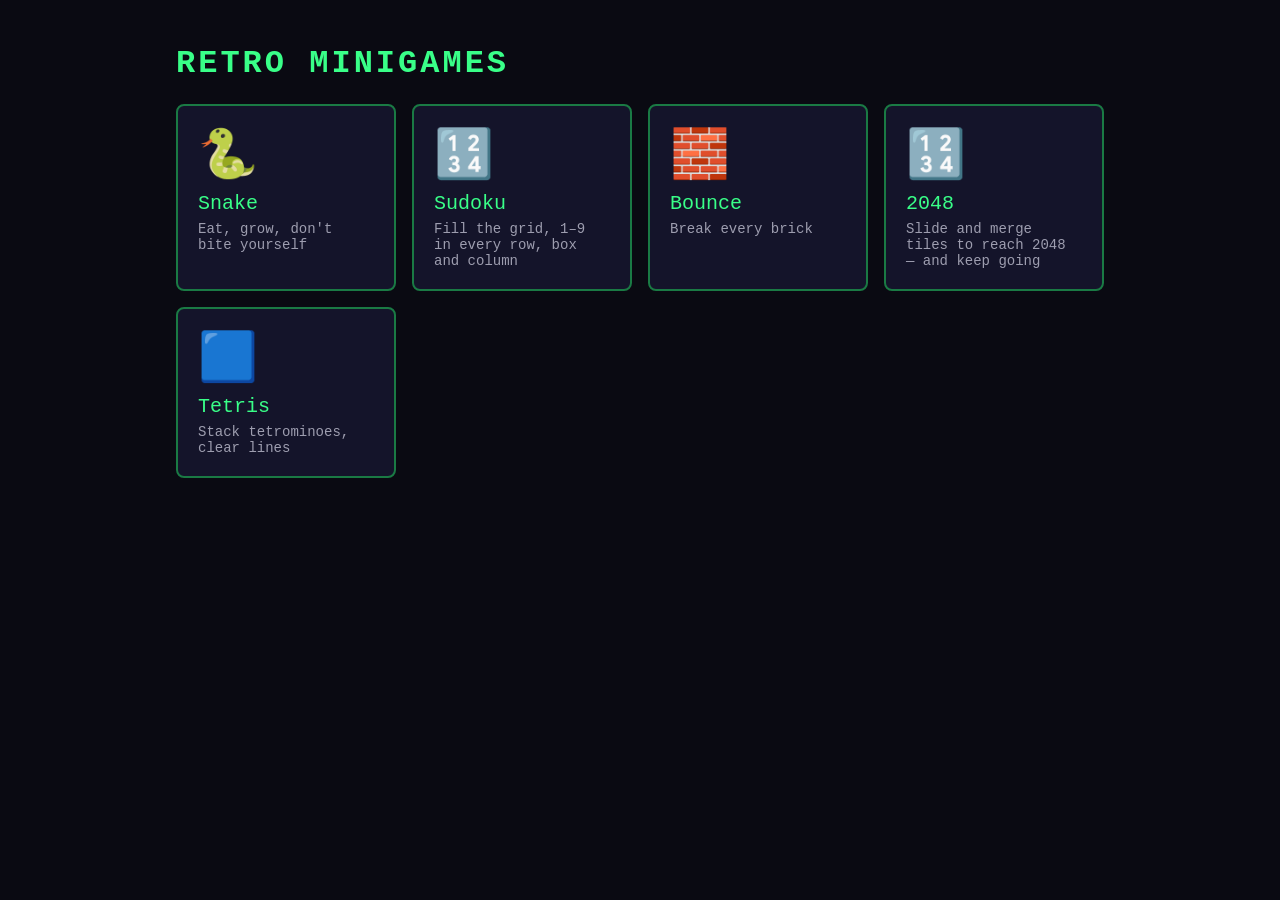
<file: index.html>
<!DOCTYPE html>
<html lang="en">
<head>
  <meta charset="UTF-8">
  <meta name="viewport" content="width=device-width, initial-scale=1.0">
  <title>Retro Minigames</title>
  <meta name="theme-color" content="#0a0a12">
  <link rel="manifest" href="manifest.webmanifest">
  <link rel="icon" href="icons/icon-192.png" type="image/png">
  <link rel="apple-touch-icon" href="icons/icon-192.png">
  <link rel="stylesheet" href="css/style.css">
</head>
<body>
  <div id="app"></div>
  <script type="module" src="js/app.js"></script>
</body>
</html>
</file>
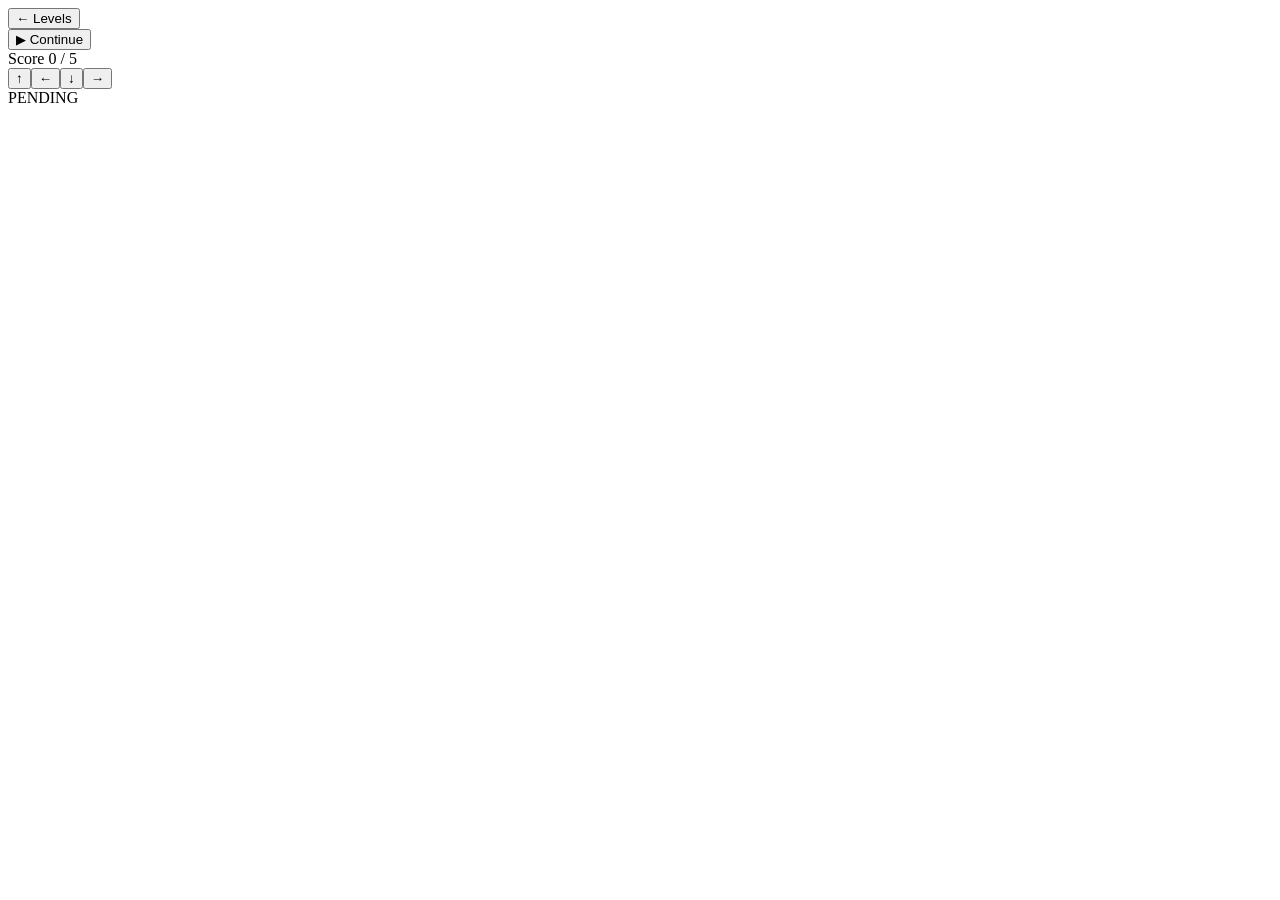
<file: test/smoke.html>
<!DOCTYPE html>
<html lang="en">
<head><meta charset="UTF-8"><title>smoke</title></head>
<body>
  <div id="app"></div>
  <div id="result">PENDING</div>
  <script type="module">
    import { boot } from '../js/app.js';
    import { solve } from '../games/sudoku.js';
    import { resetStorage, setUnlockedLevel, getUnlockedLevel, setHighScore } from '../js/storage.js';
    const log = [];
    const step = (name, ok) => log.push(`${ok ? 'OK' : 'FAIL'} ${name}`);
    const sleep = (ms) => new Promise((r) => setTimeout(r, ms));
    const btns = () => [...document.querySelectorAll('.level-list button')];
    const fireTouch = (el, type, x, y) => {
      const ev = new Event(type, { bubbles: true });
      ev.changedTouches = [{ clientX: x, clientY: y }];
      el.dispatchEvent(ev);
    };
    try {
      resetStorage();
      boot();
      step('menu', !!document.querySelector('.card-grid') && document.querySelectorAll('.card').length >= 3);

      // view wiring via Snake (first card, now a real game)
      document.querySelectorAll('.card')[0].click();
      step('menu->levels', !!document.querySelector('.level-list') && btns().length === 6);
      btns()[0].click();
      step('levels->game', !!document.querySelector('.game') && !!document.querySelector('.snake-grid'));
      step('snake view fits viewport', document.documentElement.scrollHeight <= window.innerHeight + 2);
      step('snake arrow buttons', document.querySelectorAll('.dpad .dpad-btn').length === 4);

      // pause freezes the snake; continue resumes
      const sPause = [...document.querySelectorAll('#app button')].find((b) => b.textContent.includes('Pause'));
      step('snake has pause button', !!sPause);

      // space key toggles pause (buttons focused → native click, so test from body)
      const pauseText = () => [...document.querySelectorAll('#app button')]
        .find((b) => b.textContent.includes('Pause') || b.textContent.includes('Continue')).textContent;
      window.dispatchEvent(new KeyboardEvent('keydown', { key: ' ' }));
      step('space pauses', pauseText().includes('Continue'));
      window.dispatchEvent(new KeyboardEvent('keydown', { key: ' ' }));
      step('space resumes', pauseText().includes('Pause'));

      if (sPause) {
        sPause.click();
        await sleep(2500); // unpaused, it would have hit a wall by now
        step('pause stops snake', document.querySelector('.overlay').hidden === true);
        [...document.querySelectorAll('#app button')].find((b) => b.textContent.includes('Continue')).click();
      }

      // steer into the top wall: should die and show Game Over
      window.dispatchEvent(new KeyboardEvent('keydown', { key: 'ArrowUp' }));
      await sleep(2500); // ~12 ticks x 200ms reaches the wall from mid-grid
      const overlay = document.querySelector('.overlay');
      step('snake dies at wall', !!overlay && !overlay.hidden && overlay.textContent.includes('Game Over'));
      step('overlay offers choose-level', [...overlay.querySelectorAll('button')].some((b) => b.textContent === 'Choose Level'));
      overlay.querySelector('button').click(); // Restart
      step('restart hides overlay', document.querySelector('.overlay').hidden === true);

      // touch: swipe up on the grid should steer (and die at the top again)
      fireTouch(document.querySelector('.snake-grid'), 'touchstart', 100, 100);
      fireTouch(document.querySelector('.snake-grid'), 'touchend', 100, 30);
      await sleep(2500);
      const ov2 = document.querySelector('.overlay');
      step('snake touch swipe steers', !!ov2 && !ov2.hidden && ov2.textContent.includes('Game Over'));

      // Choose Level exits the game back to the level picker
      [...ov2.querySelectorAll('button')].find((b) => b.textContent === 'Choose Level').click();
      step('choose level returns to picker', !!document.querySelector('.level-list'));
      btns()[0].click(); // re-enter level 1, fresh game

      // on-screen arrow button steers too
      [...document.querySelectorAll('.dpad .dpad-btn')].find((b) => b.textContent === '↑').click();
      await sleep(2500);
      const ov3 = document.querySelector('.overlay');
      step('snake arrow button steers', !!ov3 && !ov3.hidden && ov3.textContent.includes('Game Over'));

      document.querySelector('#app > .btn').click();
      step('game->levels', !!document.querySelector('.level-list'));
      document.querySelector('#app > .btn').click();
      step('levels->menu', !!document.querySelector('.card-grid'));

      // lock rendering + best-score display via Bounce (third card)
      setHighScore('bounce', 1, 7);
      document.querySelectorAll('.card')[2].click();
      step('level2 starts locked', btns()[1].disabled === true);
      step('best score shown on level', btns()[0].textContent.includes('Best: 7'));
      setUnlockedLevel('bounce', 2);
      document.querySelector('#app > .btn').click(); // levels -> menu
      document.querySelectorAll('.card')[2].click(); // menu -> levels (fresh render reads storage)
      step('unlock renders after storage change', btns()[1].disabled === false);

      // bounce gameplay: enter, tick a few frames, still alive
      btns()[0].click();
      step('bounce game renders', !!document.querySelector('canvas'));
      step('bounce view fits viewport', document.documentElement.scrollHeight <= window.innerHeight + 2);
      step('bounce arrow buttons', document.querySelectorAll('.dpad-2 .dpad-btn').length === 2);
      window.dispatchEvent(new KeyboardEvent('keydown', { key: 'ArrowRight' }));
      await sleep(120);
      window.dispatchEvent(new KeyboardEvent('keyup', { key: 'ArrowRight' }));
      step('bounce alive after ticks', document.querySelector('.overlay').hidden === true);

      // touch: drag on the canvas must not throw or crash the game
      const bcanvas = document.querySelector('canvas');
      fireTouch(bcanvas, 'touchstart', 40, 200);
      fireTouch(bcanvas, 'touchmove', 200, 200);
      await sleep(80);
      step('bounce touch drag alive', document.querySelector('.overlay').hidden === true);
      document.querySelector('#app > .btn').click(); // game -> levels
      document.querySelector('#app > .btn').click(); // levels -> menu

      // sudoku (middle card): free choice of difficulty, playable, win path
      document.querySelectorAll('.card')[1].click();
      step('sudoku difficulties all unlocked', btns().length === 3 && btns().every((b) => !b.disabled));
      btns()[0].click();
      const scells = () => [...document.querySelectorAll('.sudoku-cell')];
      step('sudoku grid is 81 cells', scells().length === 81);
      step('sudoku view fits viewport', document.documentElement.scrollHeight <= window.innerHeight + 2);
      // pause freezes the timer
      const uPause = [...document.querySelectorAll('#app button')].find((b) => b.textContent.includes('Pause'));
      const hudBefore = document.querySelector('.hud').textContent;
      uPause.click();
      await sleep(1500);
      step('sudoku pause freezes timer', document.querySelector('.hud').textContent === hudBefore);
      [...document.querySelectorAll('#app button')].find((b) => b.textContent.includes('Continue')).click();
      const grid = scells().map((c) => (c.textContent === '' ? null : Number(c.textContent)));
      const solved = solve(grid);
      step('sudoku solver fills grid', !!solved);
      if (solved) {
        solved.forEach((v, i) => {
          if (grid[i] === null) {
            scells()[i].click();
            window.dispatchEvent(new KeyboardEvent('keydown', { key: String(v) }));
          }
        });
      }
      const so = document.querySelector('.overlay');
      step('sudoku win overlay', !!so && !so.hidden && so.textContent.includes('Solved'));
      step('sudoku overlay offers choose-level', [...so.querySelectorAll('button')].some((b) => b.textContent === 'Choose Level'));
      step('sudoku clear wired to storage', getUnlockedLevel('sudoku') >= 2);

      // given clues are immutable: a filled cell cannot be erased or overwritten.
      // use the win overlay's "New puzzle" so the won-guard doesn't mask the test
      [...so.querySelectorAll('button')].find((b) => b.textContent === 'New puzzle').click();
      const given = scells().find((c) => c.textContent !== '');
      const before = given.textContent;
      given.click();
      window.dispatchEvent(new KeyboardEvent('keydown', { key: 'Backspace' }));
      window.dispatchEvent(new KeyboardEvent('keydown', { key: '5' }));
      step('given clue immutable', given.textContent === before);

      // clear overlay offers a path to the next level
      const nextBtn = [...so.querySelectorAll('button')].find((b) => b.textContent.includes('Next'));
      step('clear offers next level', !!nextBtn);
      if (nextBtn) {
        nextBtn.click();
        step('next level loads', document.querySelector('.hud').textContent.includes('Medium'));
      }
    } catch (e) {
      log.push(`THROW ${e.message}`);
    }
    document.getElementById('result').textContent = log.join(' | ');
  </script>
</body>
</html>
</file>
<file: css/style.css>
:root {
  --bg: #0a0a12;
  --panel: #14142a;
  --neon: #39ff88;
  --neon-dim: #1a7a44;
  --text: #d8d8e8;
}

* { box-sizing: border-box; }

body {
  margin: 0;
  background: var(--bg);
  color: var(--text);
  font-family: "Courier New", ui-monospace, monospace;
  min-height: 100vh;
}

#app {
  max-width: 960px;
  margin: 0 auto;
  padding: 24px 16px;
}

.view { display: none; }
.view.active { display: block; }

h1, h2 {
  color: var(--neon);
  text-transform: uppercase;
  letter-spacing: 3px;
}

.card-grid {
  display: grid;
  grid-template-columns: repeat(auto-fill, minmax(220px, 1fr));
  gap: 16px;
}

.card {
  background: var(--panel);
  border: 2px solid var(--neon-dim);
  border-radius: 8px;
  padding: 20px;
  cursor: pointer;
  transition: border-color 0.15s, transform 0.15s;
}

.card:hover, .card:focus-visible {
  border-color: var(--neon);
  transform: translateY(-2px);
  outline: none;
}

.card .icon { font-size: 48px; }
.card .name { color: var(--neon); font-size: 20px; margin-top: 8px; }
.card .blurb { color: var(--text); opacity: 0.7; font-size: 14px; margin-top: 6px; }

.level-list { list-style: none; padding: 0; max-width: 480px; }

.level-list li button {
  width: 100%;
  text-align: left;
  background: var(--panel);
  border: 2px solid var(--neon-dim);
  border-radius: 6px;
  color: var(--text);
  font: inherit;
  padding: 14px 18px;
  margin-bottom: 10px;
  cursor: pointer;
}

.level-list li button:hover:not(:disabled) { border-color: var(--neon); }
.level-list li button:disabled {
  opacity: 0.35;
  cursor: not-allowed;
}

.btn {
  background: var(--panel);
  border: 2px solid var(--neon-dim);
  border-radius: 6px;
  color: var(--neon);
  font: inherit;
  padding: 8px 16px;
  cursor: pointer;
}

.btn:hover { border-color: var(--neon); }

.hud {
  display: flex;
  gap: 24px;
  margin-bottom: 12px;
  color: var(--neon);
}

.sudoku-grid {
  display: grid;
  grid-template-columns: repeat(9, 42px);
  border: 2px solid var(--neon);
  width: max-content;
  margin-bottom: 12px;
}

.sudoku-cell {
  width: 42px;
  height: 42px;
  background: var(--panel);
  border: 1px solid #2a2a4a;
  color: var(--text);
  font: 18px/1 "Courier New", monospace;
  cursor: pointer;
  padding: 0;
}

.sudoku-cell.band-top { border-top: 2px solid var(--neon-dim); }
.sudoku-cell.band-left { border-left: 2px solid var(--neon-dim); }
.sudoku-cell.selected { outline: 2px solid var(--neon); outline-offset: -2px; }
.sudoku-cell.given { color: var(--neon); font-weight: bold; }
.sudoku-cell.conflict { color: #ff5566; background: #2a1020; }

.sudoku-pad { display: flex; gap: 6px; flex-wrap: wrap; max-width: 420px; }
.sudoku-pad .btn { font-size: 18px; min-width: 42px; }

/* desktop: bigger sudoku so the whole page doesn't feel mini */
@media (min-width: 768px) {
  .sudoku-grid { grid-template-columns: repeat(9, 56px); }
  .sudoku-cell { width: 56px; height: 56px; font-size: 24px; }
}

/* short screens (phones, small laptops): shrink so the game fits with no scroll */
@media (max-height: 720px) {
  .sudoku-grid { grid-template-columns: repeat(9, 34px); }
  .sudoku-cell { width: 34px; height: 34px; font-size: 16px; }
}

/* very short viewports: compact again so pad + grid still fit with no scroll */
@media (max-height: 580px) {
  .sudoku-grid { grid-template-columns: repeat(9, 26px); }
  .sudoku-cell { width: 26px; height: 26px; font-size: 14px; }
}

.snake-grid {
  display: grid;
  gap: 1px;
  background: #000;
  border: 2px solid var(--neon-dim);
  width: max-content;
  touch-action: none; /* swipes steer, not scroll */
}

.game {
  display: flex;
  flex-direction: column;
  align-items: center;
}

/* while a game is open the viewport is the play area — never scrollable */
body:has(> #app > .game) { overflow: hidden; }

.game canvas {
  touch-action: none; /* finger drag moves the paddle, not the page */
  display: block;
  border: 2px solid var(--neon-dim);
  /* exact size set inline by fit() */
}

.cell { background: #101024; }
.cell.wall { background: #3a3a5c; }
.cell.snake { background: var(--neon-dim); }
.cell.head { background: var(--neon); }
.cell.food { background: #ff5566; border-radius: 50%; }

.dpad {
  display: grid;
  grid-template-columns: repeat(3, 56px);
  grid-auto-rows: 56px;
  gap: 6px;
  margin: 14px auto 0;
  width: max-content;
}

.dpad-btn { font-size: 22px; padding: 0; touch-action: manipulation; }
.dpad-btn:nth-child(1) { grid-column: 2; grid-row: 1; } /* snake ↑ */
.dpad-btn:nth-child(2) { grid-column: 1; grid-row: 2; } /* snake ← */
.dpad-btn:nth-child(3) { grid-column: 2; grid-row: 2; } /* snake ↓ */
.dpad-btn:nth-child(4) { grid-column: 3; grid-row: 2; } /* snake → */
.dpad-2 { grid-template-columns: repeat(2, 56px); }
.dpad-2 .dpad-btn:nth-child(1) { grid-column: 1; grid-row: 1; } /* bounce ◀ */
.dpad-2 .dpad-btn:nth-child(2) { grid-column: 2; grid-row: 1; } /* bounce ▶ */

.overlay[hidden] { display: none; }

.overlay {
  position: fixed;
  inset: 0;
  background: rgba(10, 10, 18, 0.85);
  display: flex;
  flex-direction: column;
  align-items: center;
  justify-content: center;
  gap: 16px;
  z-index: 10;
}

/* 2048 — grid size set inline by fit() */
.g2048-grid {
  display: grid;
  gap: 6px;
  padding: 6px;
  background: var(--panel);
  border: 2px solid var(--neon-dim);
  width: max-content;
  touch-action: none; /* swipes move tiles, not the page */
}

.g2048-cell {
  display: flex;
  align-items: center;
  justify-content: center;
  font-weight: bold;
  background: #101024;
  color: var(--text);
  border-radius: 4px;
}

.v2    { background: #eee4da; color: #3a3a3a; }
.v4    { background: #ede0c8; color: #3a3a3a; }
.v8    { background: #f2b179; color: #3a2a1a; }
.v16   { background: #f59563; color: #fff; }
.v32   { background: #f67c5f; color: #fff; }
.v64   { background: #f65e3b; color: #fff; }
.v128  { background: #edcf72; color: #3a3a3a; }
.v256  { background: #edcc61; color: #3a3a3a; }
.v512  { background: #edc850; color: #3a3a3a; }
.v1024 { background: #edc53f; color: #3a3a3a; }
.v2048, .v-high { background: var(--neon); color: var(--bg); }

/* Tetris — grid sizes set inline by fitGrid() */
.tetris-top {
  display: flex;
  align-items: center;
  gap: 20px;
  margin-bottom: 12px;
}
.tetris-top .hud { margin-bottom: 0; }

.tetris-next-wrap {
  display: flex;
  align-items: center;
  gap: 8px;
  color: var(--neon);
}

.tetris-next {
  display: grid;
  gap: 1px;
  background: #000;
  border: 1px solid var(--neon-dim);
  width: max-content;
}

.tetris-grid {
  display: grid;
  gap: 1px;
  background: #000;
  border: 2px solid var(--neon-dim);
  width: max-content;
}

.tetris-cell { background: #101024; }

/* fixed palette: I O T S Z J L → grid ids 1..7 */
.t1 { background: #3ec6e0; }
.t2 { background: #f0d000; }
.t3 { background: #a050e0; }
.t4 { background: #40c040; }
.t5 { background: #e04040; }
.t6 { background: #4060e0; }
.t7 { background: #f09030; }

.tetris-controls {
  display: flex;
  gap: 6px;
  margin-top: 14px;
}
.tetris-controls .btn {
  font-size: 20px;
  min-width: 56px;
  padding: 8px 12px;
  touch-action: manipulation;
}
</file>
